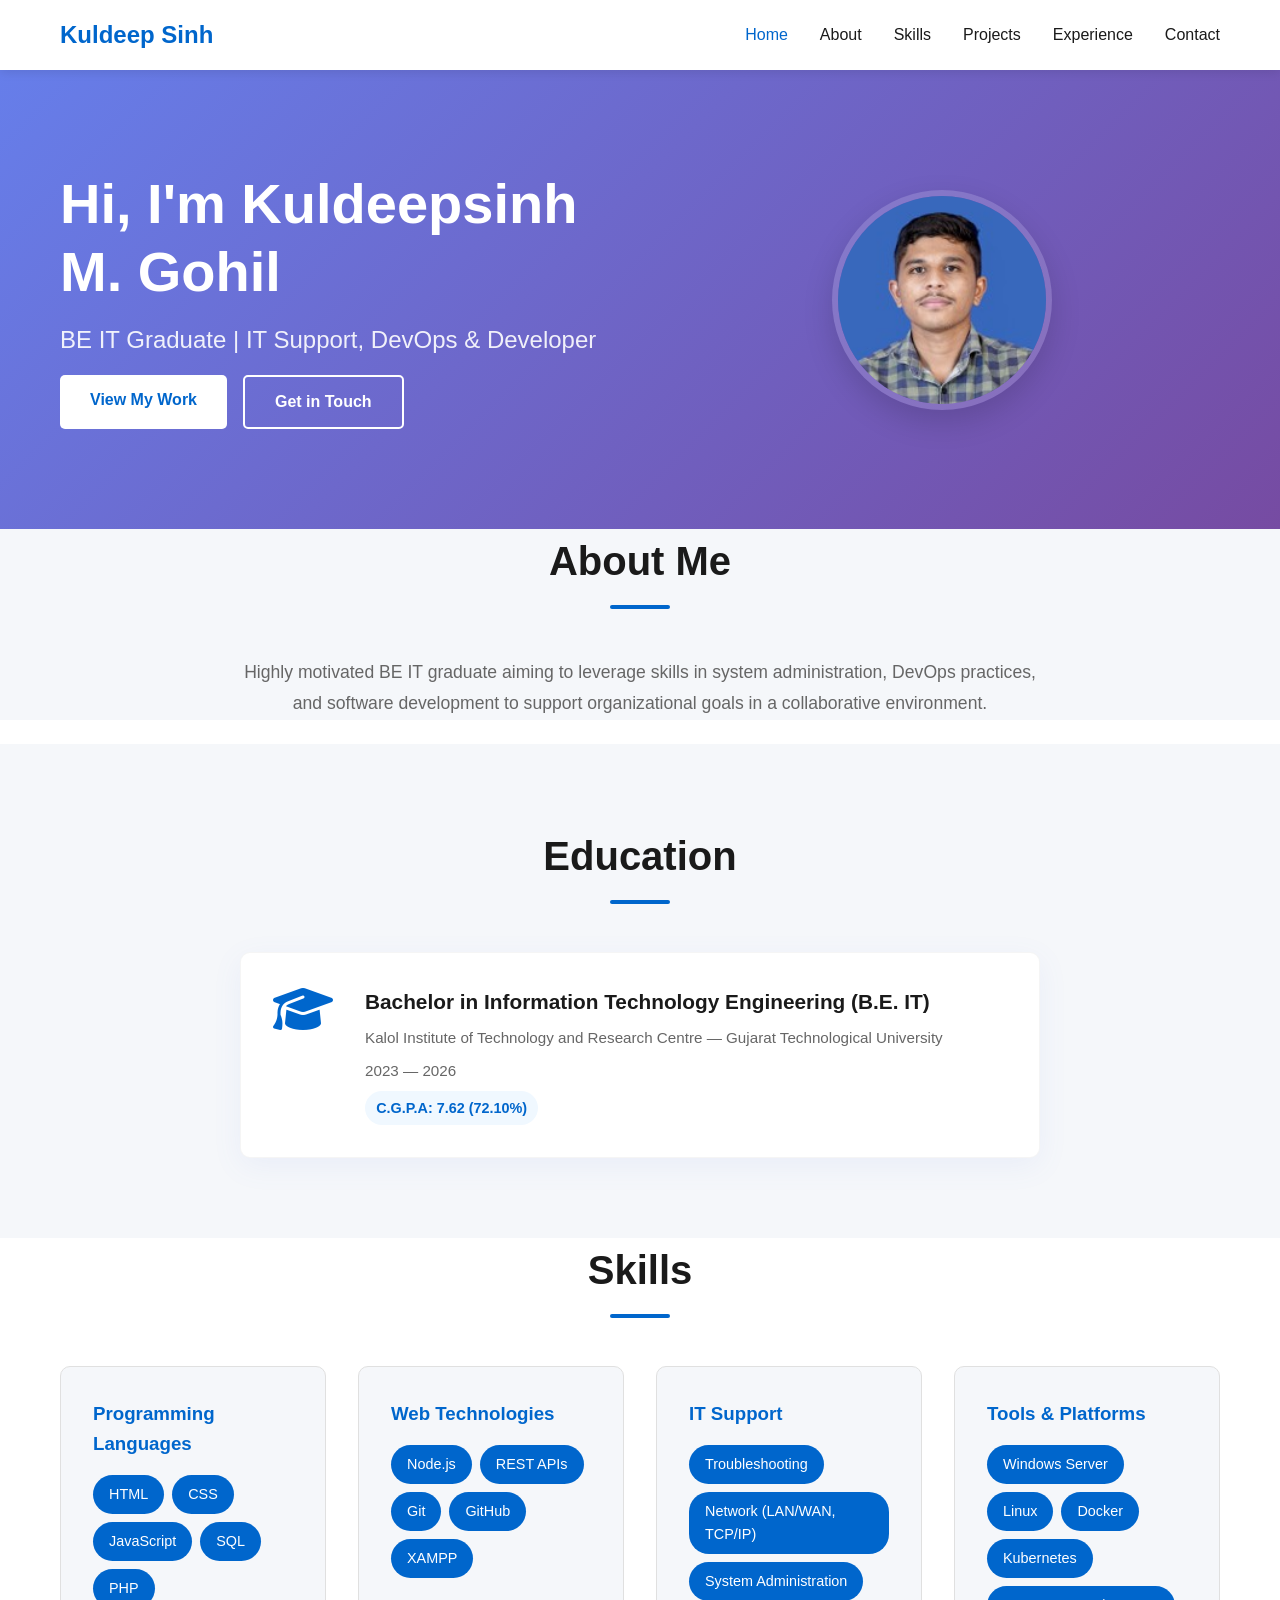
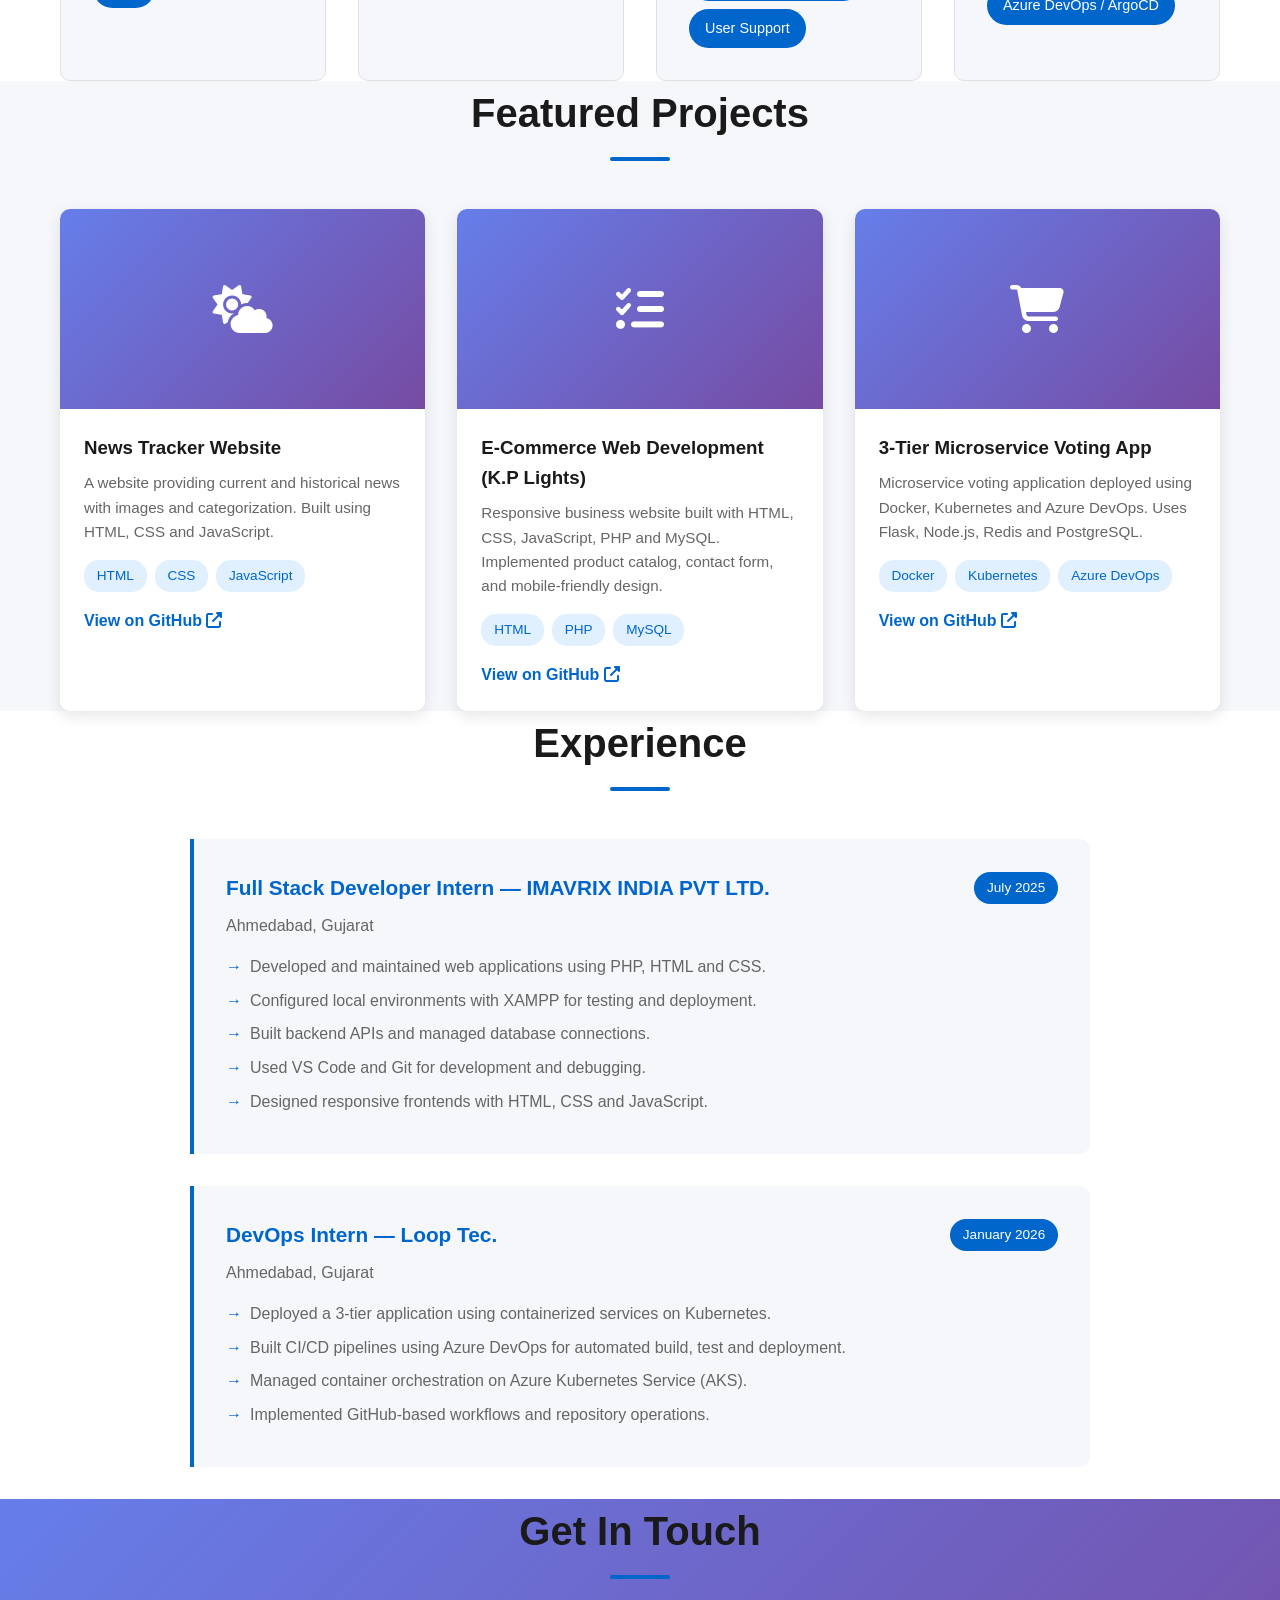
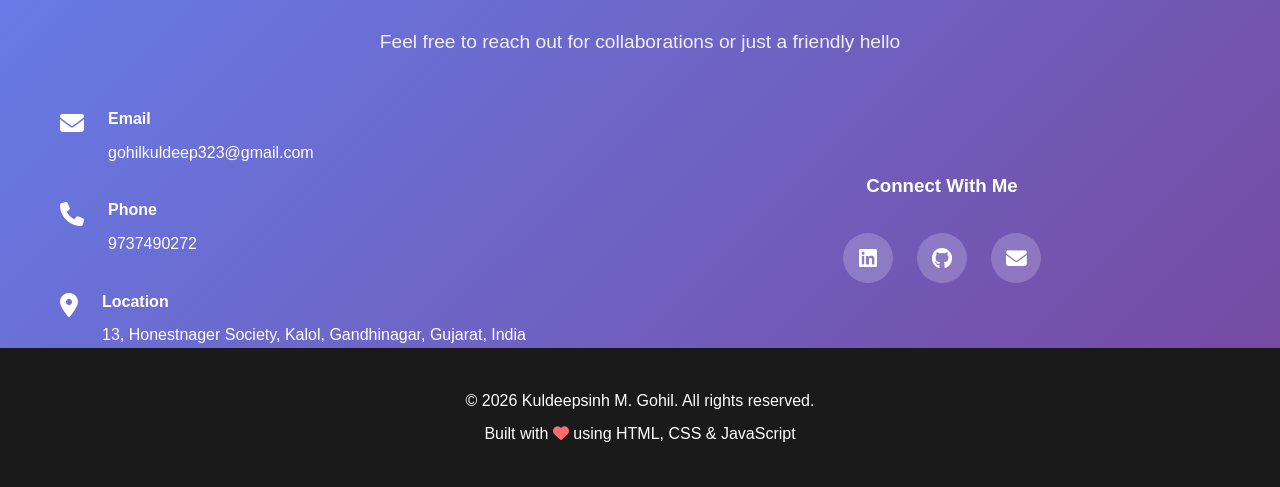
<file: My-Portfolio-main/index.html>
<!DOCTYPE html>
<html lang="en">
<head>
    <meta charset="UTF-8">
    <meta name="viewport" content="width=device-width, initial-scale=1.0">
    <title>Kuldeep Sinh Gohil - Portfolio</title>
    <link rel="stylesheet" href="styles.css">
    <link rel="stylesheet" href="https://cdnjs.cloudflare.com/ajax/libs/font-awesome/6.4.0/css/all.min.css">
</head>
<body>
    <!-- Navigation -->
    <nav class="navbar">
        <div class="container">
            <div class="nav-brand">Kuldeep Sinh</div>
            <ul class="nav-menu">
                <li><a href="#home" class="nav-link active">Home</a></li>
                <li><a href="#about" class="nav-link">About</a></li>
                <li><a href="#skills" class="nav-link">Skills</a></li>
                <li><a href="#projects" class="nav-link">Projects</a></li>
                <li><a href="#experience" class="nav-link">Experience</a></li>
                <li><a href="#contact" class="nav-link">Contact</a></li>
            </ul>
            <div class="hamburger">
                <span></span>
                <span></span>
                <span></span>
            </div>
        </div>
    </nav>

    <!-- Hero Section -->
    <section id="home" class="hero">
        <div class="container">
            <div class="hero-content">
                <h1>Hi, I'm Kuldeepsinh M. Gohil</h1>
                <p class="hero-subtitle">BE IT Graduate | IT Support, DevOps & Developer</p>
                    <div class="cta-buttons">
                    <a href="#projects" class="btn btn-primary">View My Work</a>
                    <a href="#contact" class="btn btn-secondary">Get in Touch</a>
                </div>
            </div>
            <div class="hero-image">
                <div class="avatar-placeholder">
                    <img src="assets/self.jpeg" alt="Avatar" class="hero-avatar" onerror="this.src='assets/avatar.svg'">
                </div>
            </div>
        </div>
    </section>

    <!-- About Section -->
    <section id="about" class="about">
        <div class="container">
            <h2 class="section-title">About Me</h2>
            <div class="about-content">
                <p>Highly motivated BE IT graduate aiming to leverage skills in system administration, DevOps practices, and software development to support organizational goals in a collaborative environment.</p>
            </div>
        </div>
    </section>

    <!-- Education Section -->
    <section id="education" class="education">
        <div class="container">
            <h2 class="section-title">Education</h2>
            <div class="education-content">
                <div class="edu-card">
                    <div class="edu-icon">
                        <i class="fas fa-graduation-cap"></i>
                    </div>
                    <div class="edu-details">
                        <h3>Bachelor in Information Technology Engineering (B.E. IT)</h3>
                        <p class="edu-institution">Kalol Institute of Technology and Research Centre — Gujarat Technological University</p>
                        <p class="edu-period">2023 — 2026</p>
                        <p class="edu-cgpa">C.G.P.A: 7.62 (72.10%)</p>
                    </div>
                </div>
            </div>
        </div>
    </section>

    <!-- Skills Section -->
    <section id="skills" class="skills">
        <div class="container">
            <h2 class="section-title">Skills</h2>
            <div class="skills-grid">
                <div class="skill-card">
                    <h3>Programming Languages</h3>
                    <div class="skill-tags">
                        <span class="tag">HTML</span>
                        <span class="tag">CSS</span>
                        <span class="tag">JavaScript</span>
                        <span class="tag">SQL</span>
                        <span class="tag">PHP</span>
                    </div>
                </div>
                <div class="skill-card">
                    <h3>Web Technologies</h3>
                    <div class="skill-tags">
                        <span class="tag">Node.js</span>
                        <span class="tag">REST APIs</span>
                        <span class="tag">Git</span>
                        <span class="tag">GitHub</span>
                        <span class="tag">XAMPP</span>
                    </div>
                </div>
                <div class="skill-card">
                    <h3>IT Support</h3>
                    <div class="skill-tags">
                        <span class="tag">Troubleshooting</span>
                        <span class="tag">Network (LAN/WAN, TCP/IP)</span>
                        <span class="tag">System Administration</span>
                        <span class="tag">User Support</span>
                    </div>
                </div>
                <div class="skill-card">
                    <h3>Tools & Platforms</h3>
                    <div class="skill-tags">
                        <span class="tag">Windows Server</span>
                        <span class="tag">Linux</span>
                        <span class="tag">Docker</span>
                        <span class="tag">Kubernetes</span>
                        <span class="tag">Azure DevOps / ArgoCD</span>
                    </div>
                </div>
            </div>
        </div>
    </section>

    <!-- Projects Section -->
    <section id="projects" class="projects">
        <div class="container">
            <h2 class="section-title">Featured Projects</h2>
            <div class="projects-grid">
                <div class="project-card">
                    <div class="project-image">
                        <i class="fas fa-cloud-sun"></i>
                    </div>
                    <h3>News Tracker Website</h3>
                    <p>A website providing current and historical news with images and categorization. Built using HTML, CSS and JavaScript.</p>
                    <div class="project-tech">
                        <span>HTML</span>
                        <span>CSS</span>
                        <span>JavaScript</span>
                    </div>
                    <a href="https://github.com/KuldeepSinh323" class="project-link" target="_blank">
                        View on GitHub <i class="fas fa-external-link-alt"></i>
                    </a>
                </div>

                <div class="project-card">
                    <div class="project-image">
                        <i class="fas fa-tasks"></i>
                    </div>
                    <h3>E-Commerce Web Development (K.P Lights)</h3>
                    <p>Responsive business website built with HTML, CSS, JavaScript, PHP and MySQL. Implemented product catalog, contact form, and mobile-friendly design.</p>
                    <div class="project-tech">
                        <span>HTML</span>
                        <span>PHP</span>
                        <span>MySQL</span>
                    </div>
                    <a href="https://github.com/KuldeepSinh323" class="project-link" target="_blank">
                        View on GitHub <i class="fas fa-external-link-alt"></i>
                    </a>
                </div>

                <div class="project-card">
                    <div class="project-image">
                        <i class="fas fa-shopping-cart"></i>
                    </div>
                    <h3>3-Tier Microservice Voting App</h3>
                    <p>Microservice voting application deployed using Docker, Kubernetes and Azure DevOps. Uses Flask, Node.js, Redis and PostgreSQL.</p>
                    <div class="project-tech">
                        <span>Docker</span>
                        <span>Kubernetes</span>
                        <span>Azure DevOps</span>
                    </div>
                    <a href="https://github.com/KuldeepSinh323" class="project-link" target="_blank">
                        View on GitHub <i class="fas fa-external-link-alt"></i>
                    </a>
                </div>

                <!-- Removed: Code Snippet Manager project as requested -->
            </div>
        </div>
    </section>

    <!-- Experience Section -->
    <section id="experience" class="experience">
        <div class="container">
            <h2 class="section-title">Experience</h2>
            <div class="experience-list">
                <div class="experience-item">
                    <div class="exp-header">
                        <h3>Full Stack Developer Intern — IMAVRIX INDIA PVT LTD.</h3>
                        <span class="exp-date">July 2025</span>
                    </div>
                    <p class="exp-company">Ahmedabad, Gujarat</p>
                    <ul class="exp-details">
                        <li>Developed and maintained web applications using PHP, HTML and CSS.</li>
                        <li>Configured local environments with XAMPP for testing and deployment.</li>
                        <li>Built backend APIs and managed database connections.</li>
                        <li>Used VS Code and Git for development and debugging.</li>
                        <li>Designed responsive frontends with HTML, CSS and JavaScript.</li>
                    </ul>
                </div>

                <div class="experience-item">
                    <div class="exp-header">
                        <h3>DevOps Intern — Loop Tec.</h3>
                        <span class="exp-date">January 2026</span>
                    </div>
                    <p class="exp-company">Ahmedabad, Gujarat</p>
                    <ul class="exp-details">
                        <li>Deployed a 3-tier application using containerized services on Kubernetes.</li>
                        <li>Built CI/CD pipelines using Azure DevOps for automated build, test and deployment.</li>
                        <li>Managed container orchestration on Azure Kubernetes Service (AKS).</li>
                        <li>Implemented GitHub-based workflows and repository operations.</li>
                    </ul>
                </div>
            </div>
        </div>
    </section>

    <!-- Contact Section -->
    <section id="contact" class="contact">
        <div class="container">
            <h2 class="section-title">Get In Touch</h2>
            <p class="contact-subtitle">Feel free to reach out for collaborations or just a friendly hello</p>
            <div class="contact-content">
                <div class="contact-info">
                    <div class="contact-item">
                        <i class="fas fa-envelope"></i>
                        <div>
                            <h4>Email</h4>
                            <a href="mailto:gohilkuldeep323@gmail.com">gohilkuldeep323@gmail.com</a>
                        </div>
                    </div>
                    <div class="contact-item">
                        <i class="fas fa-phone"></i>
                        <div>
                            <h4>Phone</h4>
                            <p>9737490272</p>
                        </div>
                    </div>
                    <div class="contact-item">
                        <i class="fas fa-map-marker-alt"></i>
                        <div>
                            <h4>Location</h4>
                                <p>13, Honestnager Society, Kalol, Gandhinagar, Gujarat, India</p>
                        </div>
                    </div>
                </div>

                <div class="social-links">
                    <h3>Connect With Me</h3>
                    <div class="social-icons">
                        <a href="https://www.linkedin.com/in/gohilkuldeepsinh" target="_blank" class="social-icon" title="LinkedIn">
                            <i class="fab fa-linkedin"></i>
                        </a>
                        <a href="https://github.com/KuldeepSinh323" target="_blank" class="social-icon" title="GitHub">
                            <i class="fab fa-github"></i>
                        </a>
                        <a href="mailto:gohilkuldeep323@gmail.com" class="social-icon" title="Email">
                            <i class="fas fa-envelope"></i>
                        </a>
                    </div>
                </div>
            </div>
        </div>
    </section>

    <!-- Footer -->
    <footer class="footer">
        <div class="container">
            <p>&copy; 2026 Kuldeepsinh M. Gohil. All rights reserved.</p>
            <p>Built with <i class="fas fa-heart"></i> using HTML, CSS & JavaScript</p>
        </div>
    </footer>

    <script src="script.js"></script>
</body>
</html>
</file>
<file: My-Portfolio-main/styles.css>
* {
    margin: 0;
    padding: 0;
    box-sizing: border-box;
}

:root {
    --primary-color: #0066cc;
    --secondary-color: #00d4ff;
    --dark-bg: #0a0e27;
    --light-bg: #f5f7fa;
    --text-dark: #1a1a1a;
    --text-light: #666666;
    --white: #ffffff;
    --border-color: #e0e0e0;
}

body {
    font-family: 'Segoe UI', Tahoma, Geneva, Verdana, sans-serif;
    line-height: 1.6;
    color: var(--text-dark);
    background-color: var(--white);
}

html {
    scroll-behavior: smooth;
}

.container {
    max-width: 1200px;
    margin: 0 auto;
    padding: 0 20px;
}

/* Navigation */
.navbar {
    background: var(--white);
    box-shadow: 0 2px 10px rgba(0, 0, 0, 0.1);
    position: sticky;
    top: 0;
    z-index: 1000;
}

.navbar .container {
    display: flex;
    justify-content: space-between;
    align-items: center;
    padding: 1rem 20px;
}

.nav-brand {
    font-size: 1.5rem;
    font-weight: bold;
    color: var(--primary-color);
}

.nav-menu {
    display: flex;
    list-style: none;
    gap: 2rem;
}

.nav-link {
    text-decoration: none;
    color: var(--text-dark);
    font-weight: 500;
    transition: color 0.3s;
}

.nav-link:hover,
.nav-link.active {
    color: var(--primary-color);
}

.hamburger {
    display: none;
    flex-direction: column;
    cursor: pointer;
}

.hamburger span {
    width: 25px;
    height: 3px;
    background: var(--text-dark);
    margin: 5px 0;
    transition: 0.3s;
}

/* Hero Section */
.hero {
    background: linear-gradient(135deg, #667eea 0%, #764ba2 100%);
    color: white;
    padding: 100px 20px;
    text-align: center;
}

.hero .container {
    display: grid;
    grid-template-columns: 1fr 1fr;
    gap: 3rem;
    align-items: center;
}

.hero-content {
    text-align: left;
}

.hero h1 {
    font-size: 3.5rem;
    margin-bottom: 1rem;
    line-height: 1.2;
}

.hero-subtitle {
    font-size: 1.5rem;
    margin-bottom: 1rem;
    opacity: 0.9;
}

.hero-description {
    font-size: 1.1rem;
    margin-bottom: 2rem;
    opacity: 0.85;
}

.cta-buttons {
    display: flex;
    gap: 1rem;
}

.btn {
    padding: 12px 30px;
    border: none;
    border-radius: 5px;
    cursor: pointer;
    font-size: 1rem;
    font-weight: 600;
    text-decoration: none;
    transition: all 0.3s;
    display: inline-block;
}

.btn-primary {
    background: var(--white);
    color: var(--primary-color);
}

.btn-primary:hover {
    transform: translateY(-2px);
    box-shadow: 0 5px 15px rgba(0, 0, 0, 0.2);
}

.btn-secondary {
    background: transparent;
    color: var(--white);
    border: 2px solid var(--white);
}

.btn-secondary:hover {
    background: var(--white);
    color: var(--primary-color);
}

.avatar-placeholder i {
    display: none; /* keep icon hidden when using image */
}

.hero-avatar {
    width: 220px;
    height: 220px;
    border-radius: 50%;
    object-fit: cover;
    display: block;
    margin: 0 auto;
    box-shadow: 0 12px 30px rgba(0,0,0,0.15);
    border: 6px solid rgba(255,255,255,0.15);
}

@media (max-width: 768px) {
    .hero-avatar { width: 150px; height: 150px; }
}
    opacity: 0.9;
}

/* Section Styling */
section {
    padding: 80px 20px;
}

.section-title {
    font-size: 2.5rem;
    text-align: center;
    margin-bottom: 3rem;
    color: var(--text-dark);
    position: relative;
    padding-bottom: 1rem;
}

.section-title::after {
    content: '';
    position: absolute;
    bottom: 0;
    left: 50%;
    transform: translateX(-50%);
    width: 60px;
    height: 4px;
    background: var(--primary-color);
    border-radius: 2px;
}

/* About Section */
.about {
    background: var(--light-bg);
}

.about-content {
    max-width: 800px;
    margin: 0 auto;
    text-align: center;
    font-size: 1.1rem;
    line-height: 1.8;
}

.about-content p {
    margin-bottom: 1.5rem;
    color: var(--text-light);
}

/* Education Section */
.education {
    background: var(--light-bg);
    padding: 5rem 0;
}

.education-content {
    max-width: 800px;
    margin: 0 auto;
}

.education .edu-card {
    display: flex;
    gap: 2rem;
    background: var(--white);
    padding: 2rem;
    border-radius: 10px;
    align-items: flex-start;
    box-shadow: 0 8px 30px rgba(102, 126, 234, 0.08);
    border: 1px solid rgba(0,0,0,0.04);
}

.education .edu-icon {
    flex-shrink: 0;
}

.education .edu-icon i {
    font-size: 3rem;
    color: var(--primary-color);
}

.education .edu-details h3 {
    margin-bottom: 0.5rem;
    color: var(--text-dark);
    font-size: 1.3rem;
}

.education .edu-institution {
    color: var(--text-light);
    margin-bottom: 0.5rem;
    font-size: 0.95rem;
}

.education .edu-period {
    color: var(--text-light);
    margin-bottom: 0.5rem;
    font-size: 0.95rem;
}

.education .edu-cgpa {
    background: #f0f8ff;
    color: var(--primary-color);
    display: inline-block;
    padding: 0.35rem 0.7rem;
    border-radius: 20px;
    font-weight: 600;
    font-size: 0.9rem;
}

/* Education Card */
.education-section {
    margin-top: 1.5rem;
}
.edu-heading {
    text-align: center;
    margin: 1.5rem 0;
    color: var(--primary-color);
}
.education-grid {
    display: flex;
    justify-content: center;
}
.edu-card {
    display: flex;
    gap: 1.5rem;
    background: var(--white);
    padding: 1.5rem;
    border-radius: 10px;
    align-items: center;
    max-width: 800px;
    box-shadow: 0 8px 30px rgba(102, 126, 234, 0.08);
    border: 1px solid rgba(0,0,0,0.04);
}
.edu-card-left i {
    font-size: 3rem;
    color: var(--primary-color);
}
.edu-card-right h4 {
    margin-bottom: 0.25rem;
    color: var(--text-dark);
}
.edu-institution {
    color: var(--text-light);
    margin-bottom: 0.5rem;
}
.edu-meta {
    background: #f0f8ff;
    color: var(--primary-color);
    display: inline-block;
    padding: 0.35rem 0.7rem;
    border-radius: 20px;
    font-weight: 600;
}

/* Skills Section */
.skills {
    background: var(--white);
}

.skills-grid {
    display: grid;
    grid-template-columns: repeat(auto-fit, minmax(250px, 1fr));
    gap: 2rem;
}

.skill-card {
    background: var(--light-bg);
    padding: 2rem;
    border-radius: 10px;
    transition: all 0.3s;
    border: 1px solid var(--border-color);
}

.skill-card:hover {
    transform: translateY(-5px);
    box-shadow: 0 10px 25px rgba(0, 0, 0, 0.1);
}

.skill-card h3 {
    margin-bottom: 1rem;
    color: var(--primary-color);
}

.skill-tags {
    display: flex;
    flex-wrap: wrap;
    gap: 0.5rem;
}

.tag {
    background: var(--primary-color);
    color: white;
    padding: 0.5rem 1rem;
    border-radius: 20px;
    font-size: 0.9rem;
}

/* Projects Section */
.projects {
    background: var(--light-bg);
}

.projects-grid {
    display: grid;
    grid-template-columns: repeat(auto-fit, minmax(280px, 1fr));
    gap: 2rem;
}

.project-card {
    background: var(--white);
    border-radius: 10px;
    overflow: hidden;
    box-shadow: 0 5px 15px rgba(0, 0, 0, 0.1);
    transition: all 0.3s;
}

.project-card:hover {
    transform: translateY(-10px);
    box-shadow: 0 15px 30px rgba(0, 0, 0, 0.2);
}

.project-image {
    background: linear-gradient(135deg, #667eea 0%, #764ba2 100%);
    height: 200px;
    display: flex;
    align-items: center;
    justify-content: center;
    font-size: 3rem;
    color: white;
}

.project-card h3 {
    padding: 1.5rem 1.5rem 0.5rem;
    color: var(--text-dark);
}

.project-card p {
    padding: 0 1.5rem;
    color: var(--text-light);
    font-size: 0.95rem;
}

.project-tech {
    display: flex;
    flex-wrap: wrap;
    gap: 0.5rem;
    padding: 1rem 1.5rem;
}

.project-tech span {
    background: #e0f0ff;
    color: var(--primary-color);
    padding: 0.3rem 0.8rem;
    border-radius: 15px;
    font-size: 0.85rem;
}

.project-link {
    display: inline-block;
    padding: 0 1.5rem 1.5rem;
    color: var(--primary-color);
    text-decoration: none;
    font-weight: 600;
    transition: color 0.3s;
}

.project-link:hover {
    color: var(--secondary-color);
}

/* Experience Section */
.experience {
    background: var(--white);
}

.experience-list {
    max-width: 900px;
    margin: 0 auto;
}

.experience-item {
    background: var(--light-bg);
    padding: 2rem;
    margin-bottom: 2rem;
    border-left: 4px solid var(--primary-color);
    border-radius: 0 10px 10px 0;
}

.exp-header {
    display: flex;
    justify-content: space-between;
    align-items: center;
    margin-bottom: 0.5rem;
}

.exp-header h3 {
    color: var(--primary-color);
    font-size: 1.3rem;
}

.exp-date {
    background: var(--primary-color);
    color: white;
    padding: 0.3rem 0.8rem;
    border-radius: 20px;
    font-size: 0.85rem;
}

.exp-company {
    color: var(--text-light);
    margin-bottom: 1rem;
    font-weight: 500;
}

.exp-details {
    list-style: none;
    padding-left: 0;
}

.exp-details li {
    color: var(--text-light);
    margin-bottom: 0.5rem;
    padding-left: 1.5rem;
    position: relative;
}

.exp-details li::before {
    content: '→';
    position: absolute;
    left: 0;
    color: var(--primary-color);
    font-weight: bold;
}

/* Contact Section */
.contact {
    background: linear-gradient(135deg, #667eea 0%, #764ba2 100%);
    color: white;
}

.contact-subtitle {
    text-align: center;
    font-size: 1.2rem;
    margin-bottom: 3rem;
    opacity: 0.9;
}

.contact-content {
    display: grid;
    grid-template-columns: 1fr 1fr;
    gap: 3rem;
}

.contact-info {
    display: flex;
    flex-direction: column;
    gap: 2rem;
}

.contact-item {
    display: flex;
    gap: 1.5rem;
    align-items: flex-start;
}

.contact-item i {
    font-size: 1.5rem;
    margin-top: 0.3rem;
}

.contact-item h4 {
    margin-bottom: 0.5rem;
}

.contact-item a {
    color: white;
    text-decoration: none;
    transition: opacity 0.3s;
}

.contact-item a:hover {
    opacity: 0.8;
}

.social-links {
    display: flex;
    flex-direction: column;
    justify-content: center;
    align-items: center;
}

.social-links h3 {
    margin-bottom: 2rem;
}

.social-icons {
    display: flex;
    gap: 1.5rem;
}

.social-icon {
    width: 50px;
    height: 50px;
    background: rgba(255, 255, 255, 0.2);
    border-radius: 50%;
    display: flex;
    align-items: center;
    justify-content: center;
    color: white;
    text-decoration: none;
    transition: all 0.3s;
    font-size: 1.3rem;
}

.social-icon:hover {
    background: white;
    color: var(--primary-color);
    transform: translateY(-5px);
}

/* Footer */
.footer {
    background: var(--text-dark);
    color: white;
    text-align: center;
    padding: 2rem;
}

.footer p {
    margin: 0.5rem 0;
}

.footer i {
    color: #ff6b6b;
}

/* Responsive Design */
@media (max-width: 768px) {
    .hamburger {
        display: flex;
    }

    .nav-menu {
        position: fixed;
        left: -100%;
        top: 70px;
        flex-direction: column;
        background-color: white;
        width: 100%;
        text-align: center;
        transition: 0.3s;
        gap: 0;
        padding: 2rem 0;
    }

    .nav-menu.active {
        left: 0;
    }

    .nav-link {
        display: block;
        padding: 1rem;
    }

    .hero .container {
        grid-template-columns: 1fr;
        text-align: center;
    }

    .hero-content {
        text-align: center;
    }

    .hero h1 {
        font-size: 2.5rem;
    }

    .hero-subtitle {
        font-size: 1.2rem;
    }

    .cta-buttons {
        flex-direction: column;
        gap: 1rem;
    }

    .avatar-placeholder i {
        font-size: 150px;
    }

    .section-title {
        font-size: 2rem;
    }

    .contact-content {
        grid-template-columns: 1fr;
    }

    .skills-grid,
    .projects-grid {
        grid-template-columns: 1fr;
    }

    section {
        padding: 50px 20px;
    }

    .exp-header {
        flex-direction: column;
        align-items: flex-start;
        gap: 0.5rem;
    }
}

@media (max-width: 480px) {
    .hero h1 {
        font-size: 2rem;
    }

    .hero-subtitle {
        font-size: 1rem;
    }

    .section-title {
        font-size: 1.5rem;
    }

    .nav-menu {
        gap: 0;
    }

    .social-icons {
        gap: 1rem;
    }
}
</file>
